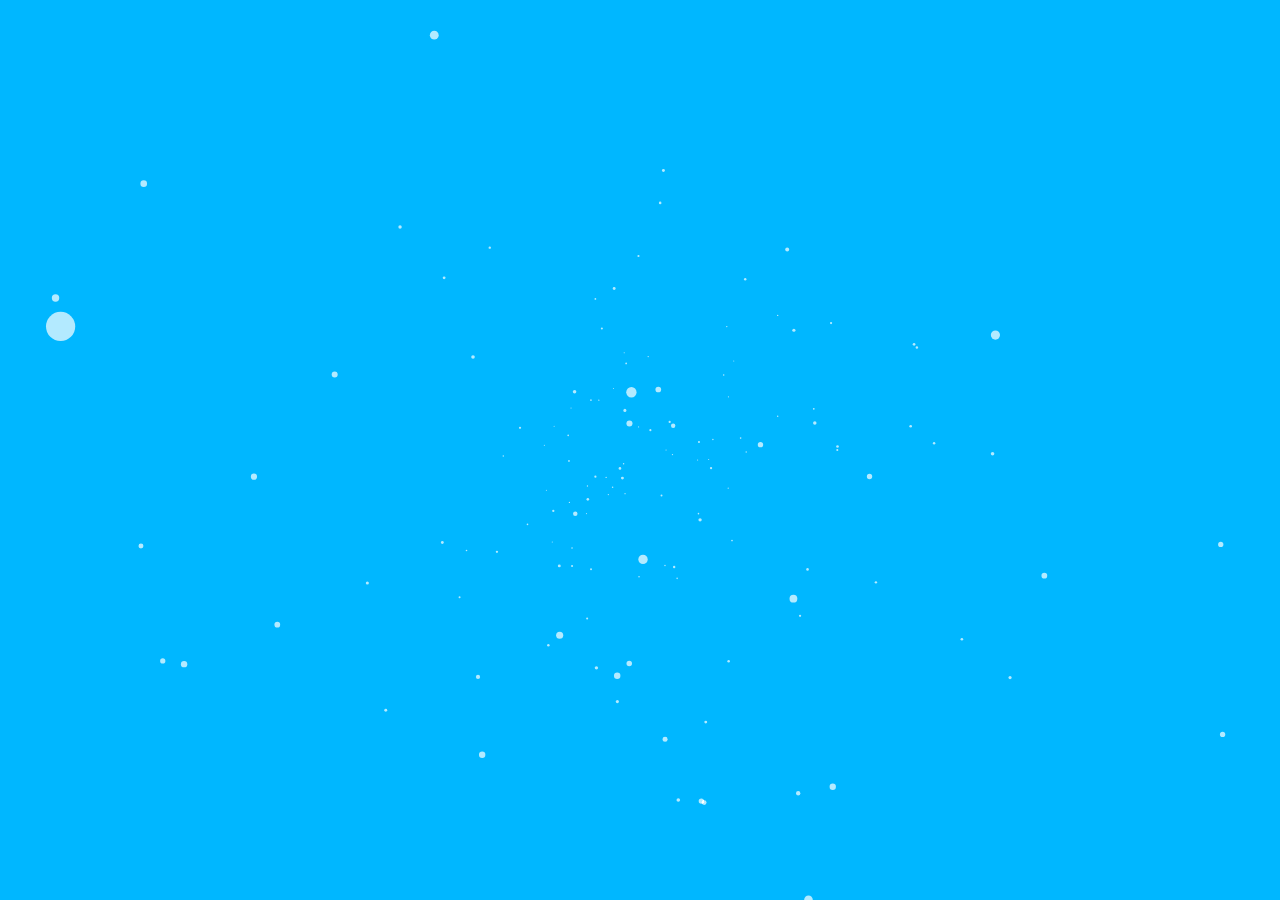
<file: canvas/index.html>
<!DOCTYPE html>
<html lang="en">
<head>
    <meta charset="UTF-8">
    <title>bubble</title>
    <style>
        body{
            background: #00B7FF;
        }
        .canvasWrap {
            width: 100%;
            height: 100%;
            position: fixed;
        }

        #canvas {
            top: 0;
            left: 0;
            width: 100%;
            height: 100%;
            z-index: -1;
            position: absolute;
            background: transparent;
        }
    </style>
</head>
<body>
    <div class="canvasWrap">
        <canvas id="canvas"></canvas>
    </div>

    <script type="text/javascript" src="canvas.js"></script>
</body>
</html>
</file>
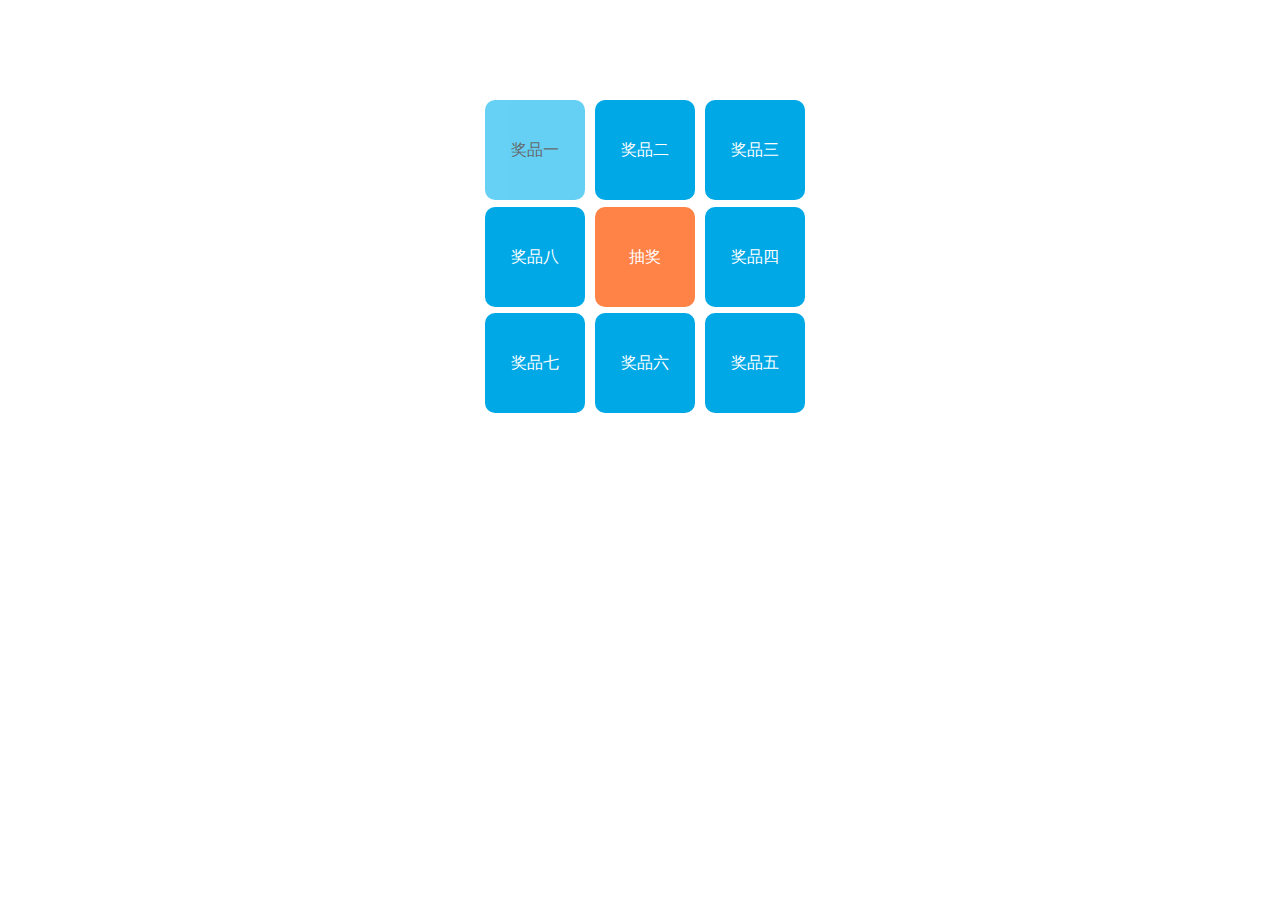
<file: jiuLottery/index.html>
<!DOCTYPE html>
<html lang="en">
<head>
    <meta charset="UTF-8">
    <title>九宫格抽奖</title>
    <link type="text/css" rel="stylesheet" href="index.css">
</head>
<body>
    <div class="content">
        <ul class="lottery">
            <li class="prise prise-0 on">奖品一</li>
            <li class="prise prise-1">奖品二</li>
            <li class="prise prise-2">奖品三</li>
            <li class="prise prise-7">奖品八</li>
            <li class="btn-ok" onclick="start()">抽奖</li>
            <li class="prise prise-3">奖品四</li>
            <li class="prise prise-6">奖品七</li>
            <li class="prise prise-5">奖品六</li>
            <li class="prise prise-4">奖品五</li>
        </ul>
    </div>

    <script type="text/javascript" src="jquery-1.8.3.min.js"></script>
    <script type="text/javascript" src="index.js"></script>
</body>
</html>
</file>
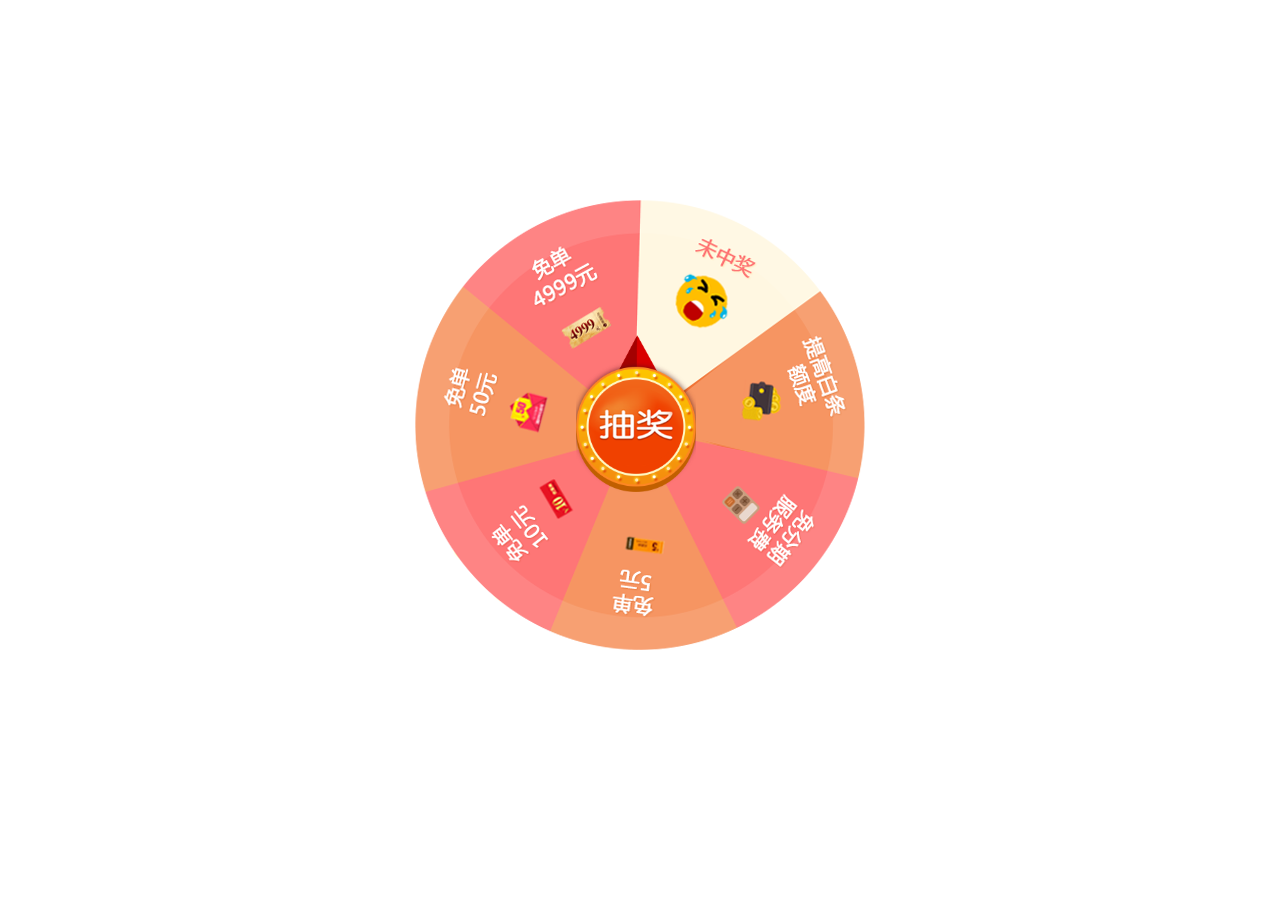
<file: lottery/index.html>
<!DOCTYPE html>
<html lang="en">
<head>
    <meta charset="UTF-8">
    <title>抽奖</title>
    <link type="text/css" rel="stylesheet" href="index.css">
    <!--<link rel="shortcut icon" href="" type="image/x-icon"/>-->  <!--设置标题栏的图标-->
</head>
<body>
    <div class="content">
        <div class="c_pan" id="pan"><img src="pic_zhaunpan1.png"></div>
        <div class="c_btn" onclick="start()"><img src="pic_button.png"></div>
    </div>

    <script type="text/javascript" src="jquery-1.8.3.min.js"></script>
    <script type="text/javascript" src="jQueryRotate.2.2.js"></script>
    <script type="text/javascript" src="jquery.easing.min.js"></script>
    <script type="text/javascript" src="index.js"></script>
</body>
</html>
</file>
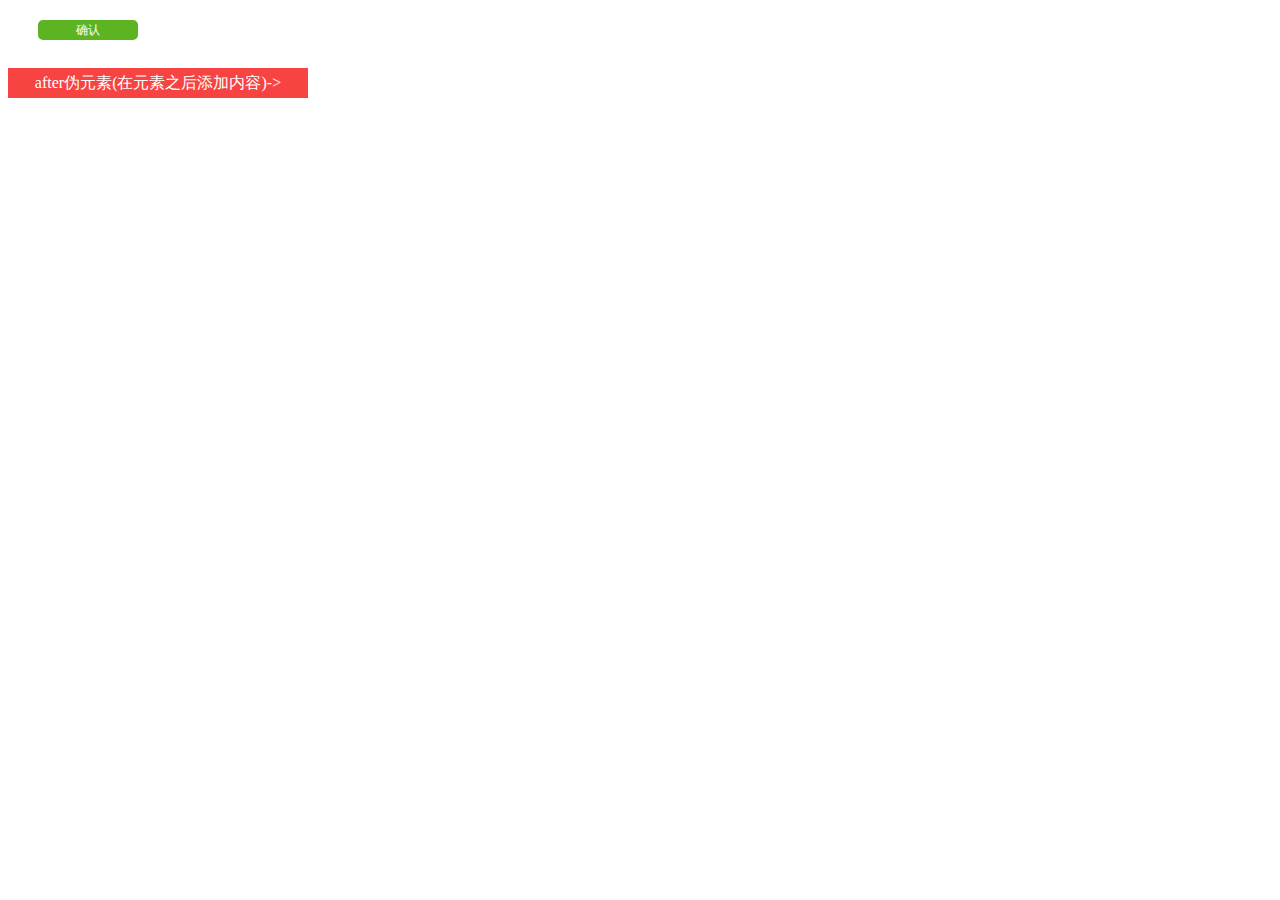
<file: sassless/index.html>
<!DOCTYPE html>
<html lang="en">
<head>
    <meta charset="UTF-8">
    <title>sassTest</title>
    <link type="text/css" rel="stylesheet" href="index.css">
</head>
<body>
    <div class="page">
        <p class="btn_ok">确认</p>
        <p class="test_after">after伪元素(在元素之后添加内容)</p>
    </div>
</body>
</html>
</file>
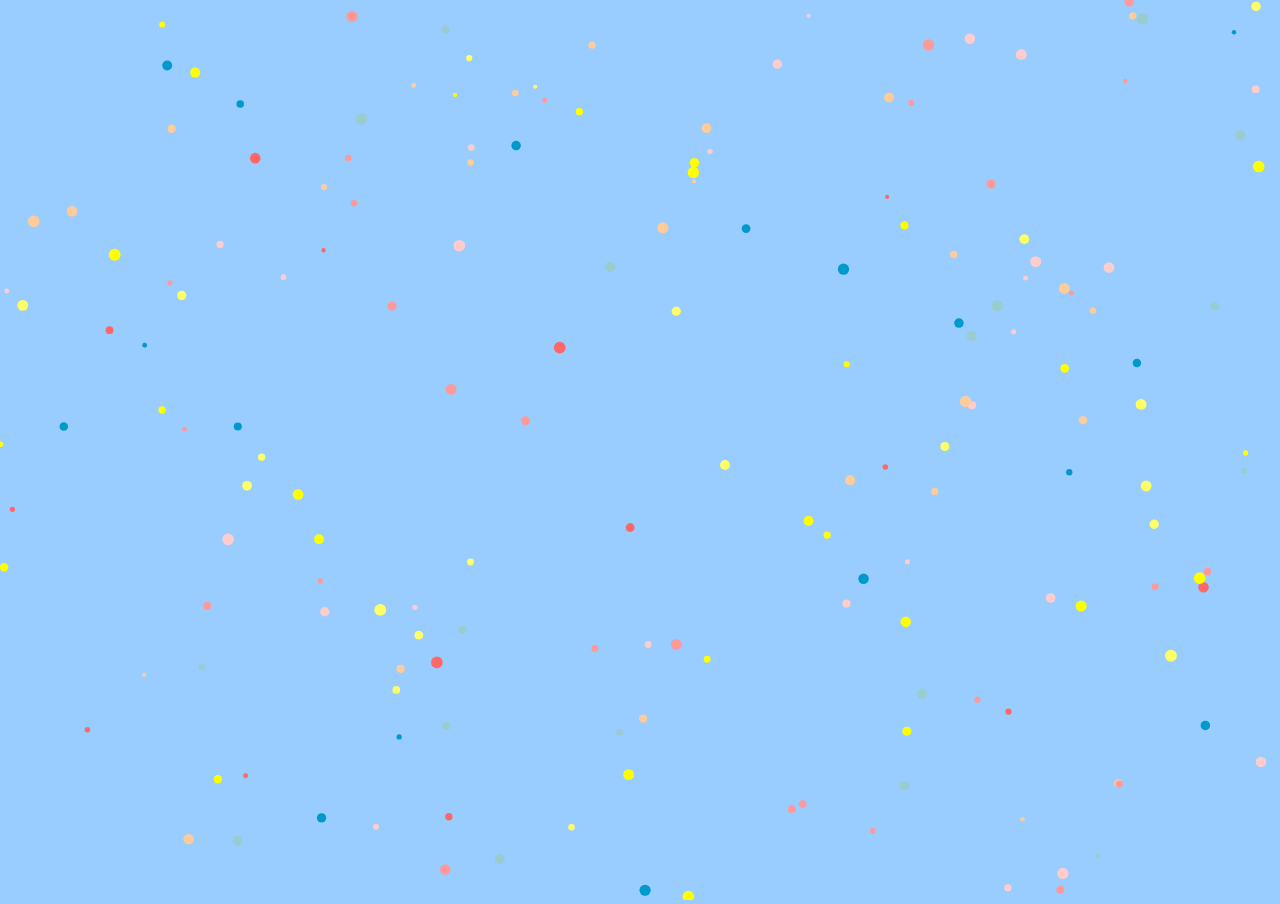
<file: canvas/index2.html>
<!DOCTYPE html>
<html lang="en">
<head>
    <meta charset="UTF-8">
    <title>彩色小球</title>
    <style>
        html,body{
            margin: 0;
            padding: 0;
        }
        body{
            background: #99CCFF;
        }
    </style>
</head>
<body>
    <canvas id="canvas">你的浏览器不支持canvas</canvas>

    <script type="text/javascript" src="tools.js"></script>
    <script type="text/javascript">
        var c = document.getElementById('canvas');
        var w = window.innerWidth;
        var h = window.innerHeight;

        c.width = w;
        c.height = h;

        var ctx = c.getContext('2d');

        //定义颜色
        var color = ["#99cccc","#FFCC99","#FFCCCC","#0099CC","#FF9999","#FFFF66","#FF6666","#FFFF00","#99CCFF"];

        //生成随机数
        function random(min, max) {
            return Math.random()*(max-min)+min;
        }

        function Bubble() {}
        Bubble.prototype = {
            //基本属性
            init:function () {
                this.x = random(0, w);  //小球坐标x
                this.y = random(0, h);  //小球坐标y
                this.r = random(2, 6);  //小球半径r
                this.color = color[Math.floor(random(0, 9))];   //小球颜色
                this.vX = random(-1, 1);  //小球在x轴的速度
                this.vY = random(-1, 1);  //小球在y轴的速度
            },
            //绘画属性
            draw:function () {
                ctx.beginPath();
                ctx.fillStyle = this.color;
                ctx.arc(this.x, this.y, this.r, 0, 360*Math.PI/180, true);  //圆，中心点x，y；半径；起始角度、终止角度；方向（顺时针逆时针）
                ctx.fill();
            },
            //运动属性
            move:function () {
                this.x += this.vX;
                this.y += this.vY;
                if (this.x - this.r < 0 || this.x + this.r > w){  //球碰到屏幕x轴运动边缘就反弹
                    this.vX = -this.vX;
                }
                if (this.y - this.r < 0 || this.y + this.r > h){  //球碰到屏幕y轴运动边缘就反弹
                    this.vY = -this.vY;
                }
                this.draw();  //每次运动之后就要进入画的的下一帧
            }
        };

        var arr = new Array();
        function createBubble(num) {
            for (var i = 0; i < num; i++){
                var bubble = new Bubble();
                arr.push(bubble);
                bubble.init();
                bubble.draw();
            }
        }
        createBubble(200);  //创建200个小球

        //让小球动起来
        function animate() {
            ctx.clearRect(0,0,w,h);  //每次播放下一帧内容时清除上一帧内容
            for (var item of arr){
                item.move();
            }
            requestNextAnimationFrame(animate);
        }
        requestNextAnimationFrame(animate);

    </script>
</body>
</html>
</file>
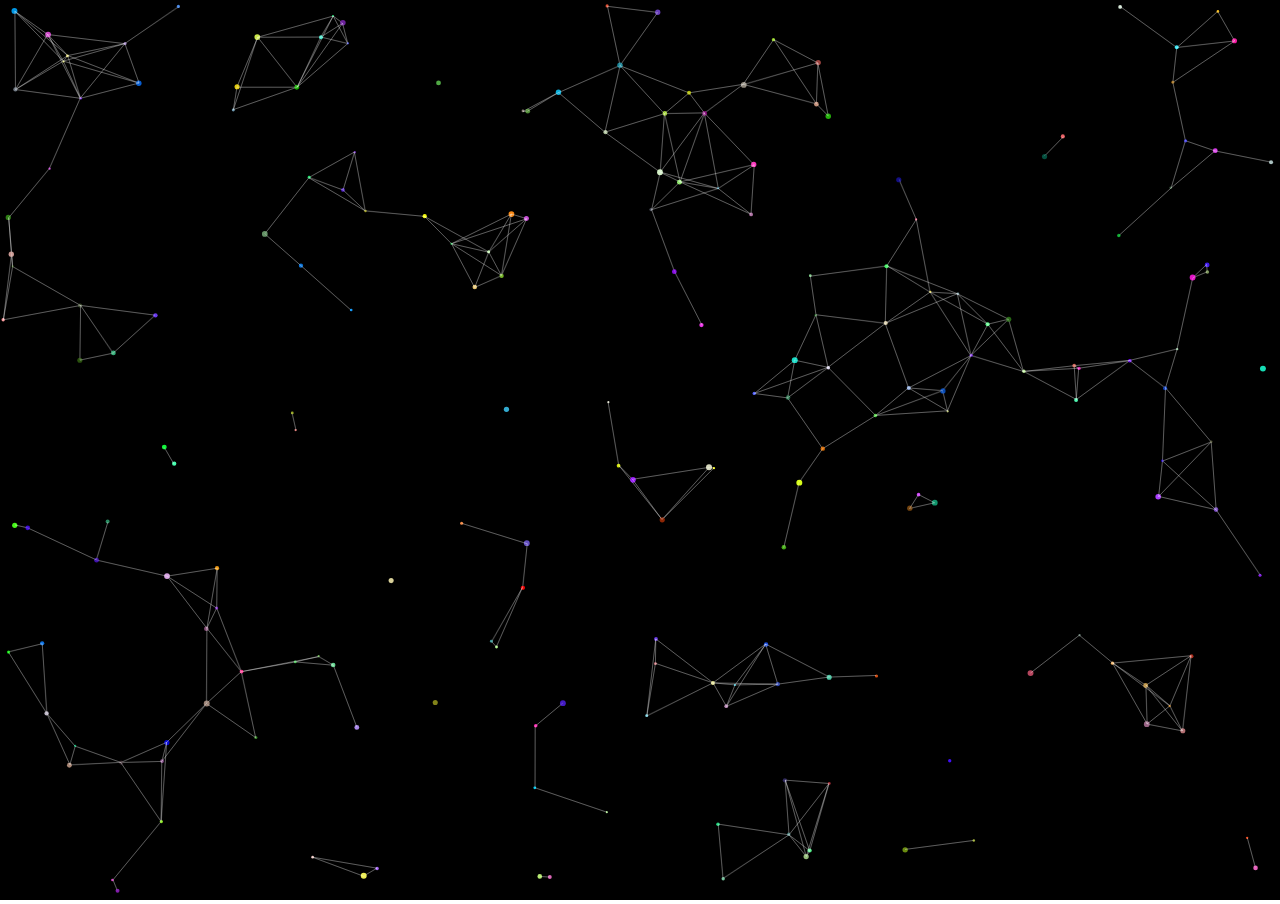
<file: canvas/index3.html>
<!DOCTYPE html>
<html lang="en">
<head>
    <meta charset="UTF-8">
    <title>粒子星空连线</title>
    <style type="text/css">
        html,body{
            margin: 0;
            padding: 0;
        }
        #canvas{
            background: #000;
        }
    </style>
</head>
<body>
    <canvas id="canvas">你的浏览器不支持canvas</canvas>

    <script type="text/javascript">
        var c = document.getElementById('canvas');
        c.width = document.documentElement.clientWidth;
        c.height = document.documentElement.clientHeight;

        var ctx = c.getContext('2d');

        //小球
        function Ball() {}
        Ball.prototype = {
            //基本属性
            init: function () {
                this.x = random(3, c.width-3);
                this.y = random(3, c.height-3);
                this.r = random(1, 3);
                this.color = randomColor();
                this.speedX = random(-3, 3) * 0.2;
                this.speedY = random(-3, 3) * 0.2;
            },
            //绘画属性
            draw: function () {
                ctx.beginPath();
                ctx.globalAlpha = 1;  //透明度
                ctx.fillStyle = this.color;
                ctx.arc(this.x, this.y, this.r, 0, 360*Math.PI/180, false);
                ctx.fill();
            },
            //运动属性
            move: function () {
                this.x += this.speedX;
                this.y += this.speedY;
                if (this.x <= 3 || this.x > c.width - 3){   //设置运动边界
                    this.speedX = -this.speedX;
                }
                if (this.y <= 3 || this.y > c.height - 3){
                    this.speedY = -this.speedY;
                }
            }
        };

        //存储所有的小球
        var balls = [];
        //创建小球
        function createBalls(num) {
            for (var i = 0; i < num; i++){
                var ball = new Ball();
                balls.push(ball);
                ball.init();
            }
        }

        createBalls(200);

        //画线（小球与小球之间）
        function drawLine() {
            for (var i = 0; i < balls.length; i++){
                balls[i].draw();
                balls[i].move();
                for (var j = 0; j < balls.length; j++){
                    if (i != j){
                        //x²+y²=r²，两个小球之间的距离小于80的开方时连线。(以balls[j]为圆心，r为半径的圆内的小球，都与balls[j]连线)
                        if (Math.sqrt(Math.pow(balls[i].x - balls[j].x, 2) + Math.pow(balls[i].y - balls[j].y, 2)) < 80){
                            ctx.beginPath();
                            ctx.moveTo(balls[i].x, balls[i].y);
                            ctx.lineTo(balls[j].x, balls[j].y);
                            ctx.strokeStyle = "white";
                            ctx.globalAlpha = 0.2;
                            ctx.stroke();
                        }
                    }
                }
            }
        }

        //添加鼠标移动事件，记录鼠标移动时的坐标
        var mouseX, mouseY;
        c.onmousemove = function (e) {
            var ev = event || e;
            mouseX = ev.offsetX;
            mouseY = ev.offsetY;
        };

        //鼠标移动连线
        function mouseLine() {
            for (var i = 0; i < balls.length; i++){
                if (Math.sqrt(Math.pow(balls[i].x - mouseX, 2) + Math.pow(balls[i].y - mouseY, 2)) < 80){
                    ctx.beginPath();
                    ctx.moveTo(balls[i].x, balls[i].y);
                    ctx.lineTo(mouseX, mouseY);
                    ctx.strokeStyle = "white";
                    ctx.globalAlpha = 0.8;
                    ctx.stroke();
                }
            }
        }

        //生成随机数
        function random(min, max) {
            return Math.random()*(max-min)+min;
        }
        
        //随机颜色
        function randomColor() {
            return "rgb("+ random(0, 255) +","+ random(0, 255) +","+ random(0, 255) +")";
        }

        function main() {
            ctx.clearRect(0,0,c.width,c.height);
            mouseLine();
            drawLine();
            window.requestAnimationFrame(main);
        }
        window.requestAnimationFrame(main);
    </script>
</body>
</html>
</file>
<file: jiuLottery/index.css>
*{
    margin: 0;
    padding: 0;
}

.content{
    width: 100%;
    height: 100%;
    text-align: center;
}

.content ul{
    display: flex;
    flex-wrap: wrap;
    width: 330px;
    height: 320px;
    list-style: none;
    margin: 100px auto;
}

.content ul li{
    width: 100px;
    height: 100px;
    background: #00a8e6;
    margin-left: 10px;
    border-radius: 10px;
    line-height: 100px;
    color: #fff;
}

.content ul .btn-ok{
    background: #FF8247;
}

.content ul .btn-ok:hover{
    cursor: pointer;
    background: #FF4040;
}

.content ul .on{
    background: #00B2EE;
    opacity: 0.6;
    color: #000;
}
</file>
<file: lottery/index.css>
*{
    margin: 0;
    padding: 0;
}
.content{
    width: 100%;
    height: 100%;
}

.content .c_pan{
    position: absolute;
    width: 450px;
    height: 450px;
    left: 50%;
    top:200px;
    margin-left: -225px;
}

.content .c_pan img{
    width: 450px;
    height: 450px;
}

.content .c_btn{
    position: absolute;
    width: 120px;
    left: 50%;
    top:335px;
    margin-left: -64px;
}

.content .c_btn img{
    width: 120px;
}
</file>
<file: sassless/index.css>
.page .btn_ok {
  position: relative;
  width: 100px;
  height: 20px;
  line-height: 20px;
  margin-left: 30px;
  display: inline-block;
  border-radius: 5px;
  text-align: center;
  cursor: pointer;
  color: #fff;
  background: #5db423;
  font-size: 12px; }
  .page .btn_ok:hover:after {
    position: absolute;
    content: "\5D";
    right: 20px; }
  .page .btn_ok:hover:before {
    position: absolute;
    content: "\5B";
    left: 20px; }
.page .test_after {
  width: 300px;
  height: 30px;
  text-align: center;
  line-height: 30px;
  background: #f74342;
  color: white; }
  .page .test_after:after {
    content: "->";
    left: 10px; }

/*# sourceMappingURL=index.css.map */
</file>
